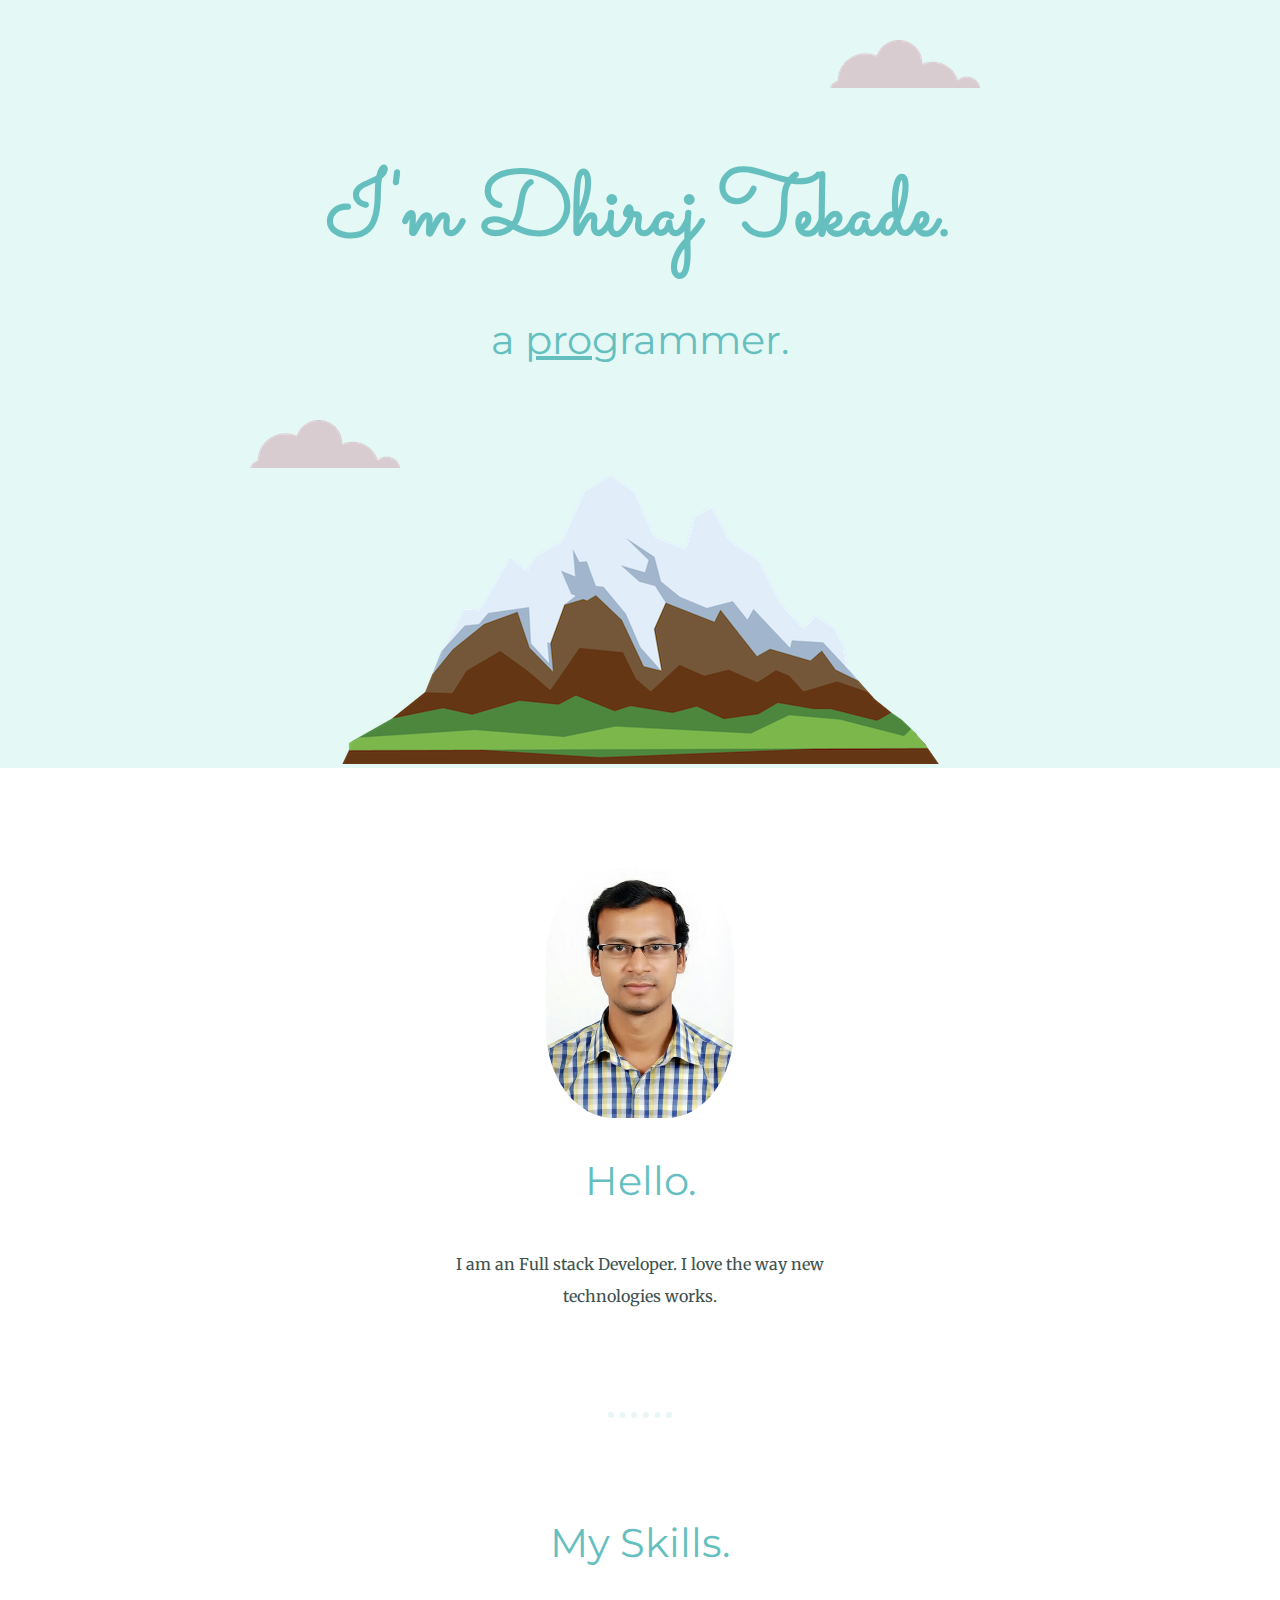
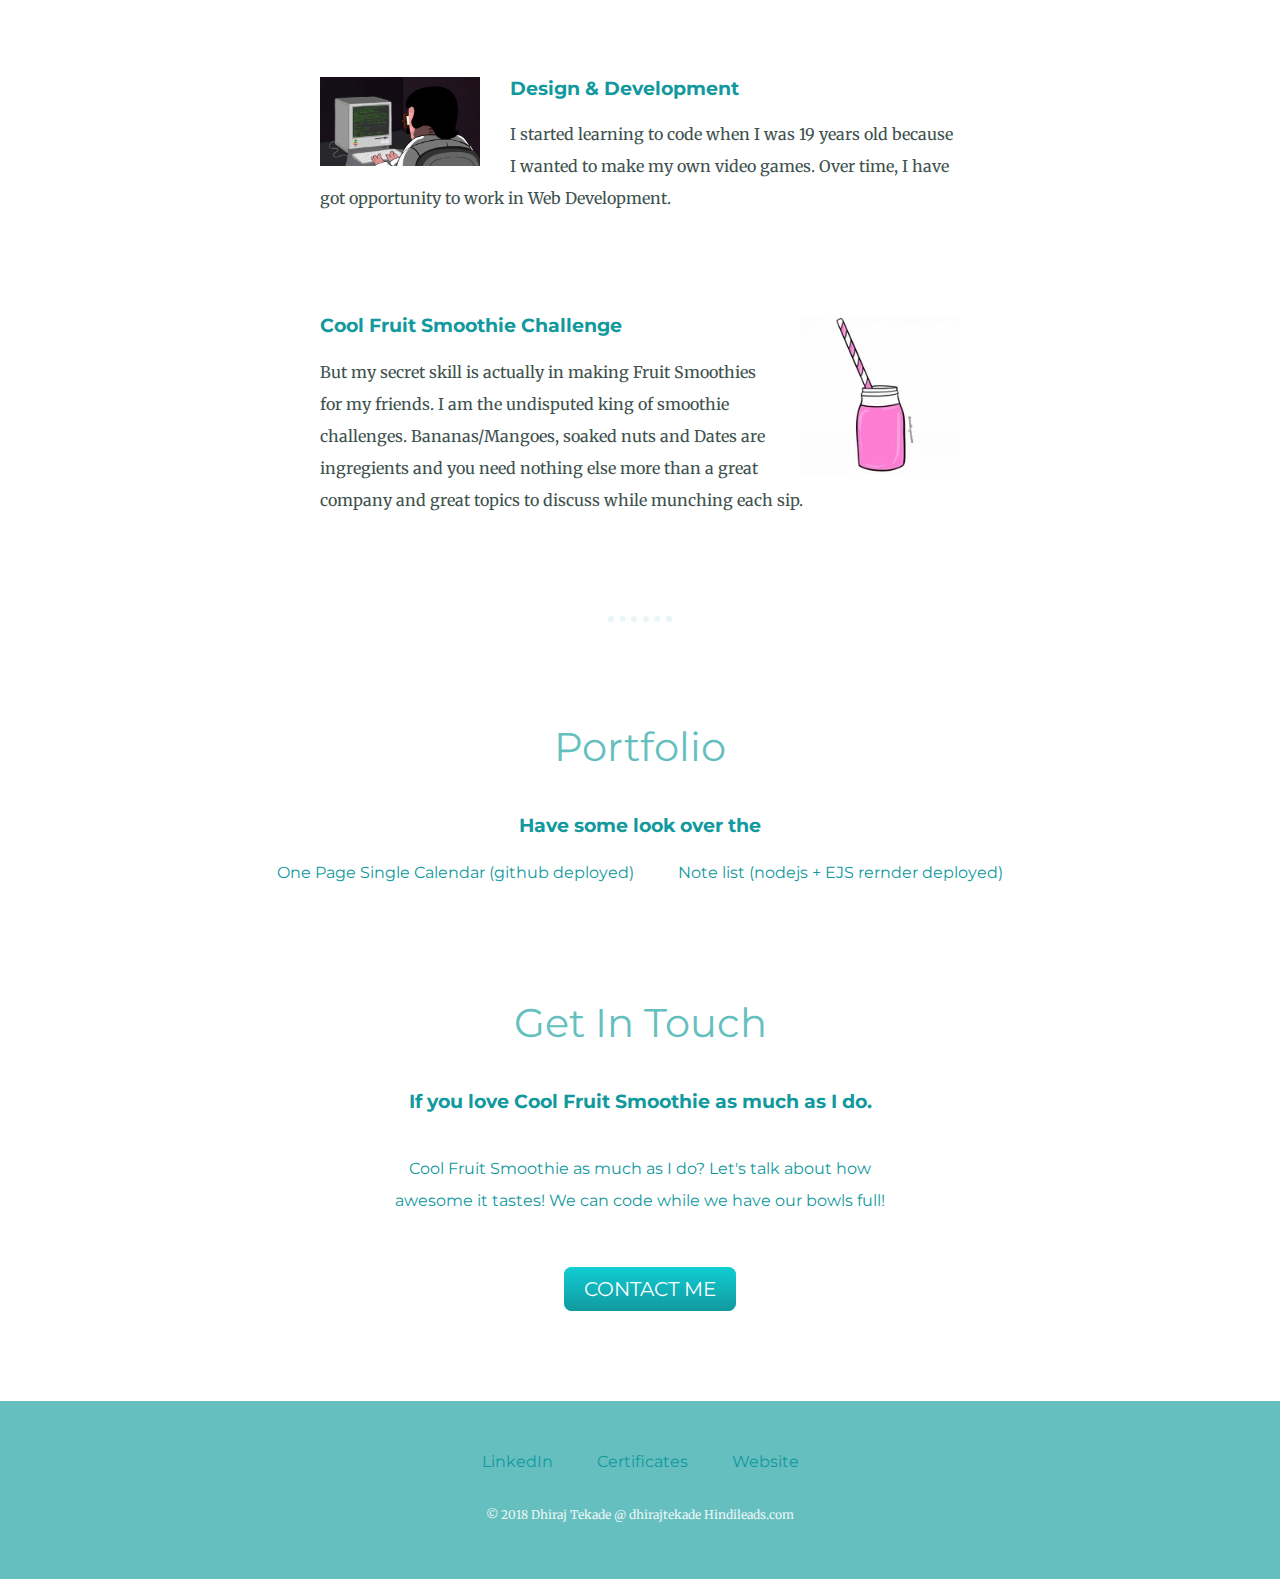
<file: index.html>
<!DOCTYPE html>
<html>

<head>
  <meta charset="utf-8">
  <title>Dhiraj Tekade - Personal Page</title>
  <link rel="stylesheet" href="css/styles.css">
  <link href="https://fonts.googleapis.com/css?family=Merriweather|Montserrat|Sacramento" rel="stylesheet">
  <link rel="icon" href="favicon.ico">
</head>

<body>
  <div class="top-container">
    <img class="top-cloud" src="images/cloud.png" alt="cloud">
    <div class="title-text">
      <h1>I'm Dhiraj Tekade.</h1>
      <h2>a <span class="pro">pro</span>grammer.</h2>
    </div>
    <img class="bottom-cloud" src="images/cloud.png" alt="cloud">
    <img class="mountain" src="images/mountain.png" alt="mountain-img">
  </div>

  <div class="middle-container">
    <div class="profile">
      <img src="images/dhiraj-passport.jpg" alt="dhiraj-profile-img">
      <h2>Hello.</h2>
      <p class="intro">I am an Full stack Developer. I love the way new technologies works.</p>
    </div>
    <hr>
    <div class="skills">
      <h2>My Skills.</h2>
      <div class="skill-row">
        <img class="code-img" src="images/code.gif" alt="code-img">

        <h3>Design & Development</h3>
        <p>I started learning to code when I was 19 years old because I wanted to make my own video games. Over time, I have got opportunity to work in Web Development.</p>
		
      </div>
      <div class="skill-row">
        <img class="chilli-img" src="images/smoothie.webp" alt="smoothie-img">

        <h3>Cool Fruit Smoothie Challenge</h3>
        <p>But my secret skill is actually in making Fruit Smoothies for my friends. I am the undisputed king of smoothie challenges. Bananas/Mangoes, soaked nuts and Dates are ingregients and you need nothing else more than a great company and great topics to discuss while munching each sip.</p>

      </div>
    </div>
    <hr>
	
	<div class="contact-me">
      <h2>Portfolio</h2>
      <h3>Have some look over the </h3>
	  <p><a href="https://dhirajtek13.github.io/calone/">One Page Single Calendar (github deployed)
	  <a href="https://todolist-035j.onrender.com/">Note list (nodejs + EJS rernder deployed)</p>
	  
    </div>
    <div class="contact-me">
      <h2>Get In Touch</h2>
      <h3>If you love Cool Fruit Smoothie as much as I do.</h3>
      <p class="contact-message">Cool Fruit Smoothie as much as I do? Let's talk about how awesome it tastes! We can code while we have our bowls full!</p>
      <a class="btn" href="mailto:dhirajtekade@gmail.com">CONTACT ME</a>
    </div>
  </div>


  <div class="bottom-container">
    <a class="footer-link" href="https://www.linkedin.com/in/dhiraj-tekade-5962188a/">LinkedIn</a>
    <!-- <a class="footer-link" href="https://twitter.com/yu_angela">Twitter</a> -->
    <a class="footer-link" href="certificates.html">Certificates</a>
    <a class="footer-link" href="https://hindileads.com/">Website</a>
    <p class="copyright">© 2018 Dhiraj Tekade @ dhirajtekade Hindileads.com </p>
  </div>
</body>

</html>
</file>
<file: css/styles.css>
body {
  color: #40514E;
  margin: 0;
  text-align: center;
  font-family: 'Merriweather', serif;
}

h1 {
  color: #66BFBF;
  font-size: 5.625rem;
  margin: 50px auto 0 auto;
  font-family: 'Sacramento', cursive;
}

h2 {
  color: #66BFBF;
  font-family: 'Montserrat', sans-serif;
  font-size: 2.5rem;
  font-weight: normal;
  padding-bottom: 10px;
}

h3 {
  color: #11999E;
  font-family: 'Montserrat', sans-serif;
}

p {
  line-height: 2;
}

hr {
  border: dotted #EAF6F6 6px;
  border-bottom: none;
  width: 4%;
  margin: 100px auto;
}

a{
  color: #11999E;
  font-family: 'Montserrat', sans-serif;
  margin: 10px 20px;
  text-decoration: none;
}

a:hover {
  color: brown;
}

.top-container {
  background-color: #E4F9F5;
  position: relative;
  padding-top: 100px;
}

.middle-container {
  margin: 100px 0;
}

.bottom-container {
  background-color: #66BFBF;
  padding: 50px 0 20px;
}

.skill-row {
  width: 50%;
  margin: 100px auto 100px auto;
  text-align: left;
}

.pro {
  text-decoration: underline;
}

.intro {
  width: 30%;
  margin: auto;
}

.contact-message {
  width: 40%;
  margin: 40px auto 60px;
}

.copyright {
  color: #EAF6F6;
  font-size: 0.75rem;
  padding: 20px 0;
}

.top-cloud {
  position: absolute;
  right: 300px;
  top: 40px;
}

.bottom-cloud {
  position: absolute;
  left: 250px;
  bottom: 300px;
}

.code-img {
  width: 25%;
  float: left;
  margin-right: 30px;
}

.chilli-img {
  width: 25%;
  float: right;
  margin-left: 30px;
}

.btn {
  background: #11cdd4;
  background-image: -webkit-linear-gradient(top, #11cdd4, #11999e);
  background-image: -moz-linear-gradient(top, #11cdd4, #11999e);
  background-image: -ms-linear-gradient(top, #11cdd4, #11999e);
  background-image: -o-linear-gradient(top, #11cdd4, #11999e);
  background-image: linear-gradient(to bottom, #11cdd4, #11999e);
  -webkit-border-radius: 8;
  -moz-border-radius: 8;
  border-radius: 8px;
  font-family: 'Montserrat', sans-serif;
  color: #ffffff;
  font-size: 20px;
  padding: 10px 20px 10px 20px;
  text-decoration: none;
}

.btn:hover {
  background: #30e3cb;
  background-image: -webkit-linear-gradient(top, #30e3cb, #2bc4ad);
  background-image: -moz-linear-gradient(top, #30e3cb, #2bc4ad);
  background-image: -ms-linear-gradient(top, #30e3cb, #2bc4ad);
  background-image: -o-linear-gradient(top, #30e3cb, #2bc4ad);
  background-image: linear-gradient(to bottom, #30e3cb, #2bc4ad);
  text-decoration: none;
}

.profile img {
  border-radius: 36%;
  height: 250px;
}
</file>
